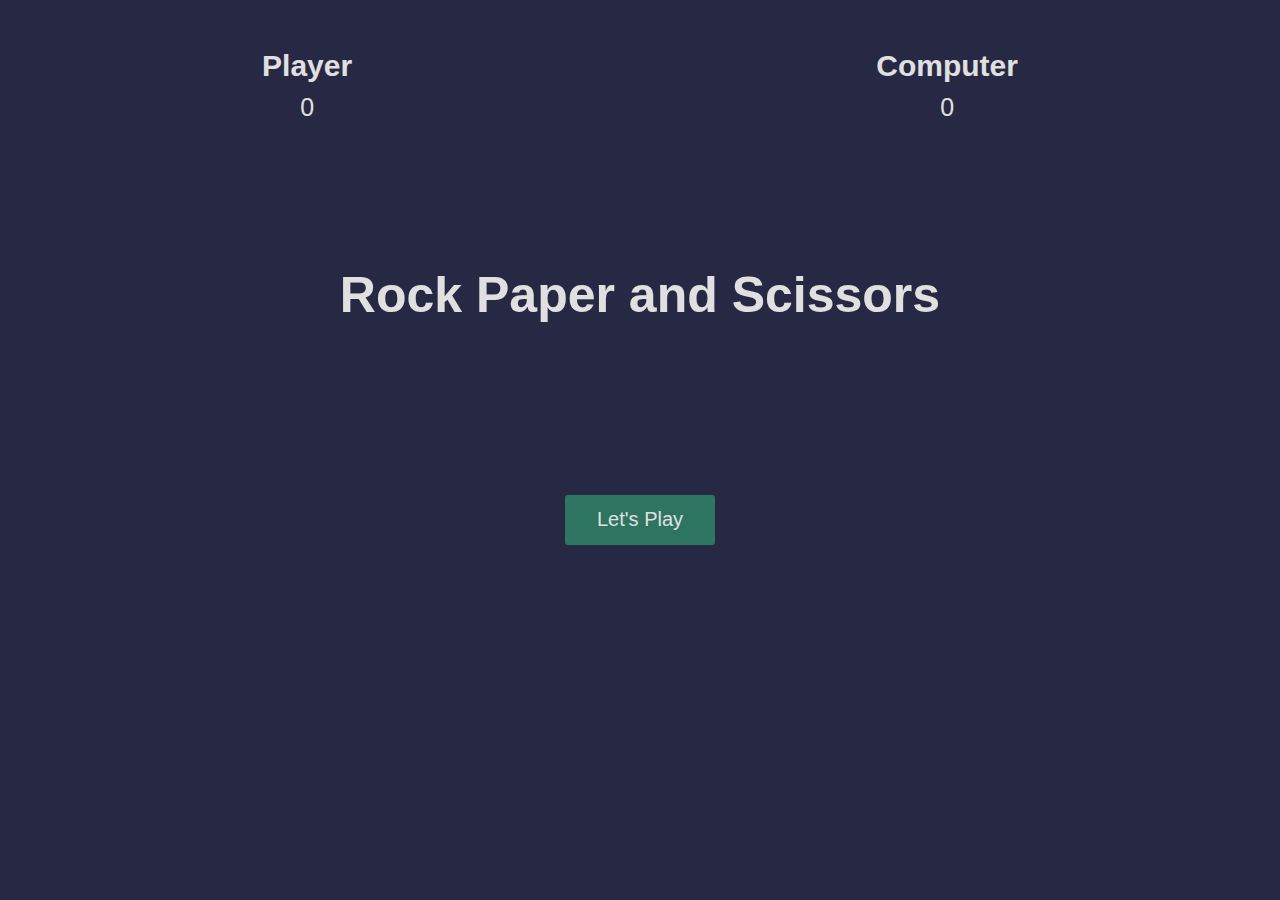
<file: rocknscissor/index.html>
<!DOCTYPE html>
<html lang="en">
<head>
    <meta charset="UTF-8">
    <meta http-equiv="X-UA-Compatible" content="IE=edge">
    <meta name="viewport" content="width=device-width, initial-scale=1.0">
    <title>Rock n Scissor</title>
    <script defer src="app.js"></script>
    <link rel="stylesheet" href="style.css">
</head>
<body>
    <header></header>
     <section class="game">
      <div class="score">
        <div class="player-score">
          <h2>Player</h2>
          <p>0</p>
        </div>
        <div class="computer-score">
          <h2>Computer</h2>
          <p>0</p>
        </div>
      </div>

      <div class="intro">
        <h1>Rock Paper and Scissors</h1>
        <button>Let's Play</button>
      </div>

      <div class="match fadeOut">
        <h2 class="winner">Choose an option</h2>
        <div class="hands">
          <img class="player-hand" src="./assets/rock.png" alt="" />
          <img class="computer-hand" src="./assets/rock.png" alt="" />
        </div>
        <div class="options">
          <button class="rock">rock</button>
          <button class="paper">paper</button>
          <button class="scissors">scissors</button>
        </div>
      </div>
    </section>

    <footer></footer>
</body>
</html>
</file>
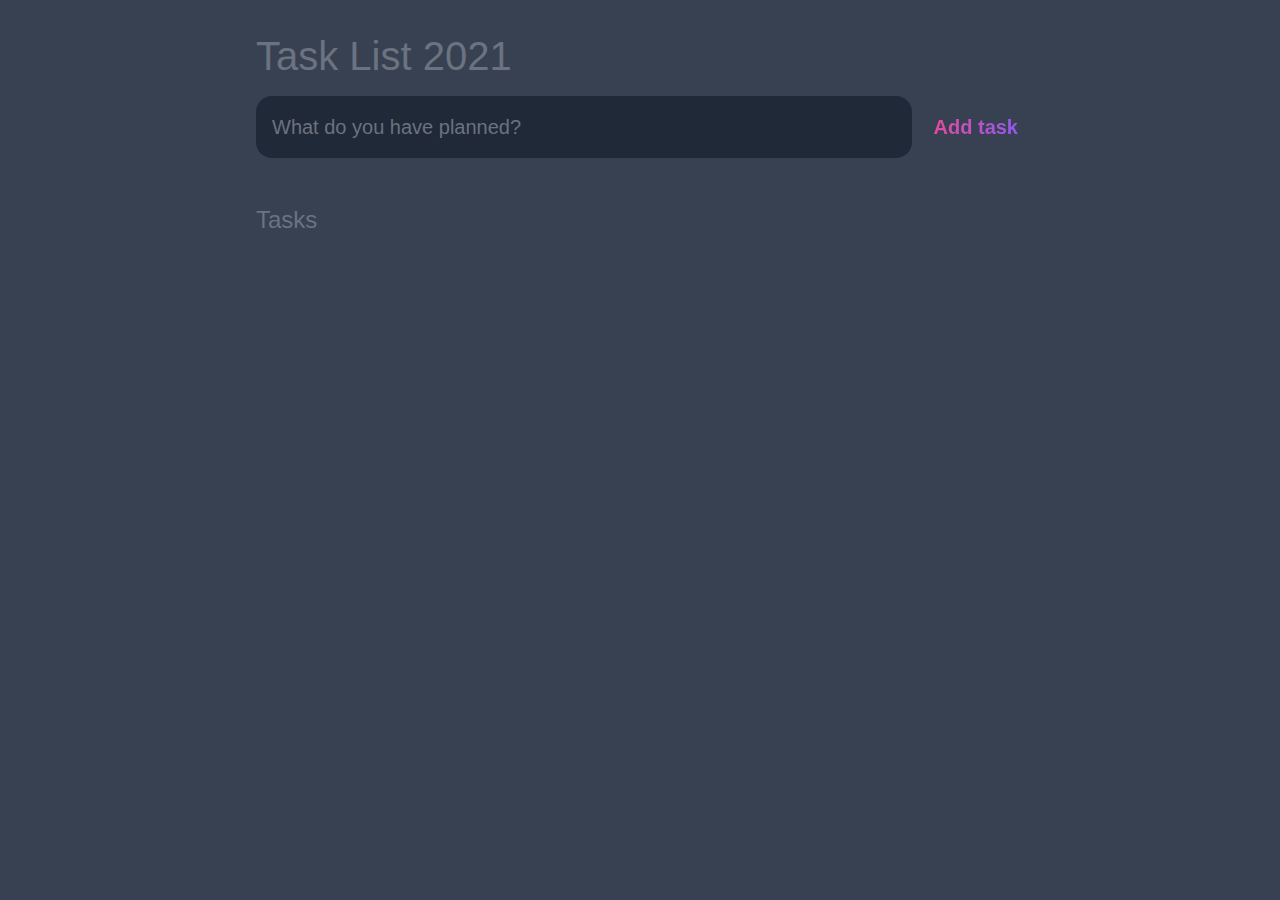
<file: todolist/index.html>
<!DOCTYPE html>
<html lang="en">
<head>
    <meta charset="UTF-8">
    <meta http-equiv="X-UA-Compatible" content="IE=edge">
    <meta name="viewport" content="width=device-width, initial-scale=1.0">
    <title>To Do List</title>
    <script defer src="app.js"></script>
    <!-- JavaScript Bundle with Popper -->
<script src="https://cdn.jsdelivr.net/npm/bootstrap@5.2.0-beta1/dist/js/bootstrap.bundle.min.js"></script>
    <!-- CSS only -->
    <link href="https://cdn.jsdelivr.net/npm/bootstrap@5.2.0-beta1/dist/css/bootstrap.min.css" rel="stylesheet"/>
    <link rel="stylesheet" href="style.css"/>
    <link rel="stylesheet" href="https://cdn.jsdelivr.net/npm/bootstrap-icons@1.8.2/font/bootstrap-icons.css">
</head>
<body>
   <header>
		<h1>Task List 2021</h1>
		<form id="new-task-form">
			<input 
				type="text" 
				name="new-task-input" 
				id="new-task-input" 
				placeholder="What do you have planned?" />
			<input 
				type="submit"
				id="new-task-submit" 
				value="Add task" />
		</form>
	</header>
	<main>
		<section class="task-list">
			<h2>Tasks</h2>

			<div id="tasks">
            </div>
		</section>
	</main>
</body>
</html>
</file>
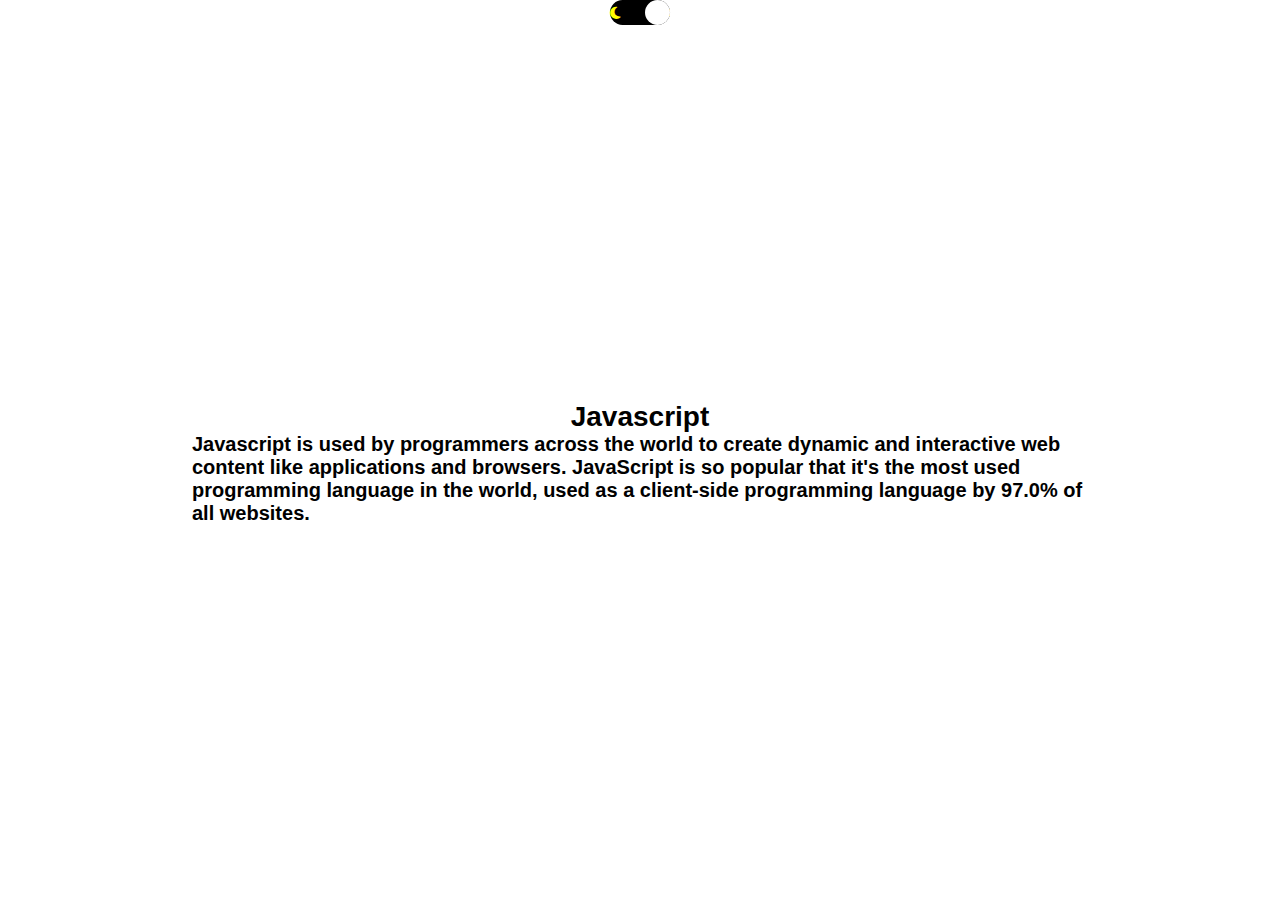
<file: toggle/index.html>
<!DOCTYPE html>
<html lang="en">
  <head>
    <meta charset="UTF-8" />
    <meta http-equiv="X-UA-Compatible" content="IE=edge"/>
    <meta name="viewport" content="width=device-width, initial-scale=1.0"/>
    <title>Toggle Mode</title>
    <script defer src="app2.js"></script>
    <link rel="stylesheet" href="style.css"/>
    <link
      rel="stylesheet"
      href="https://cdnjs.cloudflare.com/ajax/libs/font-awesome/6.1.1/css/all.min.css"
    />
  </head>
  <body class="light">
    <div class="toggle_container">
      <i class="fa-solid fa-moon"></i>
      <i class="fa-solid fa-sun"></i>
      <div class="toggle_ball">

      </div>
    </div>
    <div class="text_container">
      <h1>Javascript</h1>
      <p>Javascript is used by programmers across the world to create dynamic and interactive web content like applications and browsers. JavaScript is so popular that it's the most used programming language in the world, used as a client-side programming language by 97.0% of all websites.</p>
    </div>
  </body>
</html>
</file>
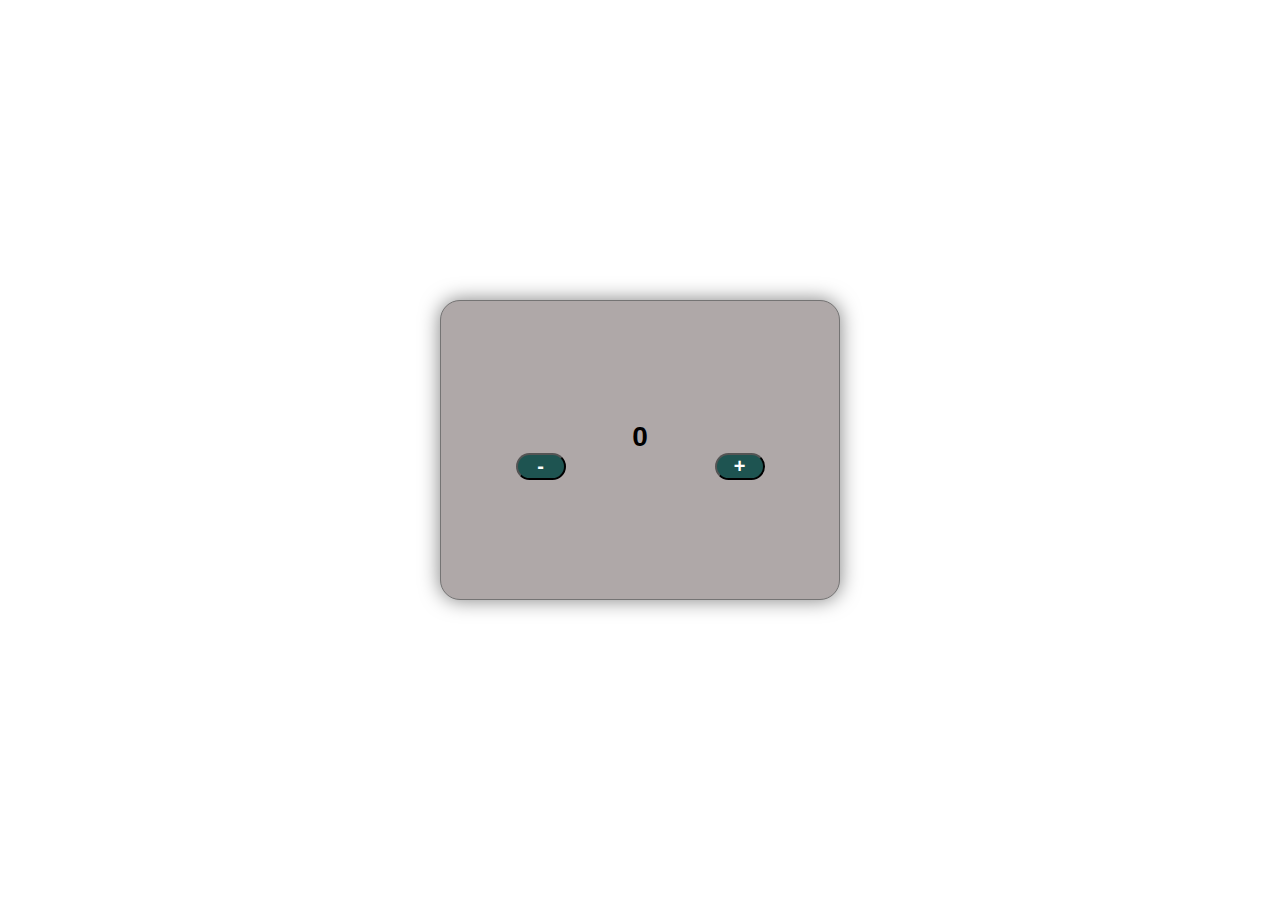
<file: counter/index1.html>
<!DOCTYPE html>
<html lang="en">
  <head>
    <meta charset="UTF-8" />
    <meta http-equiv="X-UA-Compatible" content="IE=edge" />
    <meta name="viewport" content="width=device-width, initial-scale=1.0" />
    <title>Counter</title>
    <script defer src="app3.js"></script>
    <link rel="stylesheet" href="style.css">
  </head>
  <body>
    <div class="container">
      <h1 id="counter">0</h1>
      <div class="btn_container">
        <button class="btn-counter" onClick="decrement()">-</button>
        <button class="btn-counter" onClick="increment()">+</button>
      </div>
    </div>
  </body>
</html>
</file>
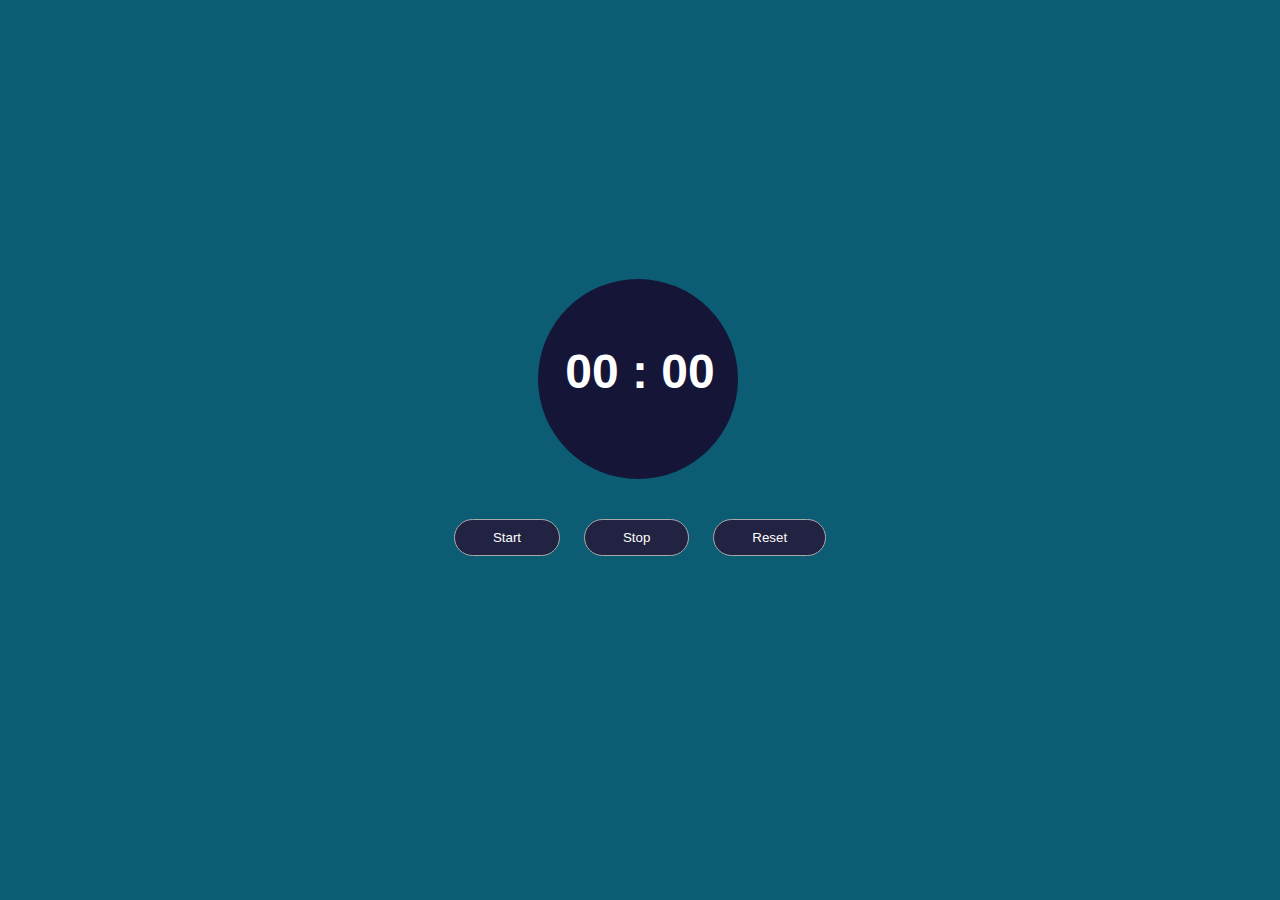
<file: stopwatch/index2.html>
<!DOCTYPE html>
<html lang="en">
<head>
    <meta charset="UTF-8">
    <meta http-equiv="X-UA-Compatible" content="IE=edge">
    <meta name="viewport" content="width=device-width, initial-scale=1.0">
    <title>Stopwatch</title>
    <script defer src="app.js"></script>
    <link rel="stylesheet" href="style.css">
</head>
<body>
    <div class="stop_container">
        <div class="wrapper">
            <p>
                
                <span class="minutes">00</span>&nbsp:
                <span class="seconds">00</span>
            </p>
            <br/>
            <button class="btn-start">Start</button>
            <button class="btn-stop">Stop</button>
            <button class="btn-reset">Reset</button>
        </div>
    </div>
</body>
</html>
</file>
<file: rocknscissor/style.css>
* {
  margin: 0;
  padding: 0;
  box-sizing: border-box;
}

section {
  height: 100vh;
  background-color: rgb(39, 41, 68);
  font-family: sans-serif;
}

.score {
  color: rgb(224, 224, 224);
  height: 20vh;
  display: flex;
  justify-content: space-around;
  align-items: center;
}
.score h2 {
  font-size: 30px;
}
.score p {
  text-align: center;
  padding: 10px;
  font-size: 25px;
}

.intro {
  color: rgb(224, 224, 224);
  height: 50vh;
  display: flex;
  flex-direction: column;
  align-items: center;
  justify-content: space-around;
  transition: opacity 0.5s ease;
}

.intro h1 {
  font-size: 50px;
}
.intro button,
.match button {
  width: 150px;
  height: 50px;
  background: none;
  border: none;
  color: rgb(224, 224, 224);
  font-size: 20px;
  background: rgb(45, 117, 96);
  border-radius: 3px;
  cursor: pointer;
}

.match {
  position: absolute;
  top: 50%;
  left: 50%;
  transform: translate(-50%, -50%);
  transition: opacity 0.5s ease 0.5s;
}
.winner {
  color: rgb(224, 224, 224);
  text-align: center;
  font-size: 50px;
}

.hands,
.options {
  display: flex;
  justify-content: space-around;
  align-items: center;
}

.player-hand {
  transform: rotateY(180deg);
}

div.fadeOut {
  opacity: 0;
  pointer-events: none;
}

div.fadeIn {
  opacity: 1;
  pointer-events: all;
}

@keyframes shakePlayer {
  0% {
    transform: rotateY(180deg) translateY(0px);
  }
  15% {
    transform: rotateY(180deg) translateY(-50px);
  }
  25% {
    transform: rotateY(180deg) translateY(0px);
  }
  35% {
    transform: rotateY(180deg) translateY(-50px);
  }
  50% {
    transform: rotateY(180deg) translateY(0px);
  }
  65% {
    transform: rotateY(180deg) translateY(-50px);
  }
  75% {
    transform: rotateY(180deg) translateY(0px);
  }
  85% {
    transform: rotateY(180deg) translateY(-50px);
  }
  100% {
    transform: rotateY(180deg) translateY(0px);
  }
}

@keyframes shakeComputer {
  0% {
    transform: translateY(0px);
  }
  15% {
    transform: translateY(-50px);
  }
  25% {
    transform: translateY(0px);
  }
  35% {
    transform: translateY(-50px);
  }
  50% {
    transform: translateY(0px);
  }
  65% {
    transform: translateY(-50px);
  }
  75% {
    transform: translateY(0px);
  }
  85% {
    transform: translateY(-50px);
  }
  100% {
    transform: translateY(0px);
  }
}
</file>
<file: todolist/style.css>
:root {
	--dark: #374151;
	--darker: #1F2937;
	--darkest: #111827;
	--grey: #6B7280;
	--pink: #EC4899;
	--purple: #8B5CF6;
	--light: #EEE;
}

* {
	margin: 0;
	box-sizing: border-box;
	font-family: "Fira sans", sans-serif;
}

body {
	display: flex;
	flex-direction: column;
	min-height: 100vh;
	color: #FFF;
	background-color: var(--dark);
}

header {
	padding: 2rem 1rem;
	max-width: 800px;
	width: 100%;
	margin: 0 auto;
}

header h1{ 
	font-size: 2.5rem;
	font-weight: 300;
	color: var(--grey);
	margin-bottom: 1rem;
}

#new-task-form {
	display: flex;;
}

input, button {
	appearance: none;
	border: none;
	outline: none;
	background: none;
}

#new-task-input {
	flex: 1 1 0%;
	background-color: var(--darker);
	padding: 1rem;
	border-radius: 1rem;
	margin-right: 1rem;
	color: var(--light);
	font-size: 1.25rem;
}

#new-task-input::placeholder {
	color: var(--grey);
}

#new-task-submit {
	color: var(--pink);
	font-size: 1.25rem;
	font-weight: 700;
	background-image: linear-gradient(to right, var(--pink), var(--purple));
	-webkit-background-clip: text;
	-webkit-text-fill-color: transparent;
	cursor: pointer;
	transition: 0.4s;
}

#new-task-submit:hover {
	opacity: 0.8;
}

#new-task-submit:active {
	opacity: 0.6;
}

main {
	flex: 1 1 0%;
	max-width: 800px;
	width: 100%;
	margin: 0 auto;
}

.task-list {
	padding: 1rem;
}

.task-list h2 {
	font-size: 1.5rem;
	font-weight: 300;
	color: var(--grey);
	margin-bottom: 1rem;
}

#tasks .task {
	display: flex;
	justify-content: space-between;
	background-color: var(--darkest);
	padding: 1rem;
	border-radius: 1rem;
	margin-bottom: 1rem;
}

.task .content {
	flex: 1 1 0%;
}

.task .content .text {
	color: var(--light);
	font-size: 1.125rem;
	width: 100%;
	display: block;
	transition: 0.4s;
}

.task .content .text:not(:read-only) {
	color: var(--pink);
}

.task .actions {
	display: flex;
	margin: 0 -0.5rem;
}

.task .actions button {
	cursor: pointer;
	margin: 0 0.5rem;
	font-size: 1.125rem;
	font-weight: 700;
	text-transform: uppercase;
	transition: 0.4s;
}

.task .actions button:hover {
	opacity: 0.8;
}

.task .actions button:active {
	opacity: 0.6;
}

.task .actions .edit {
	background-image: linear-gradient(to right, var(--pink), var(--purple));
	-webkit-background-clip: text;
	-webkit-text-fill-color: transparent;
}

.task .actions .delete {
	color: crimson;
}
</file>
<file: toggle/style.css>
*{
    margin:0;
    padding:0;
    box-sizing:border-box;
}
body{
    font-family: 'Roboto', sans-serif;
    display:flex;
    align-items:center;
    font-size: 14px;
    justify-content: center;
    flex-direction: column;
    height: 100vh;
    transition:background 0.2s linear;
}
.fa-solid{
    color:yellow;
}
.toggle_container{
    width:60px;
    height:25px;
    background-color:black;
    border-radius:20px;
    align-items: center;
    justify-content: space-between;
    position:relative;
    cursor:pointer;
    /* transition:all 0.3s ease-in-out; */
    display:flex;
    /* padding-left: 8px; */
    position:relative;
}
.toggle_ball{
    width:25px;
    height:25px;
    border-radius:50%;
    background-color:white;
    position:absolute;
    right:0px;
    transition:transform 0.2s linear;
    
}
.text_container{
    width:70%;
    margin:auto;
    display:flex;
    align-items:center;
    justify-content:center;
    flex-direction:column;
}
p{
    font-size:20px;
    font-weight:bold;
    margin:0;
}
.container{
    width:400px;
    height:300px;
    display:flex;
    align-items:center;
    justify-content:center;
    flex-direction:column;
    background-color:rgb(175, 168, 168);
    border-radius:20px;
    box-shadow: 0px 0px 20px rgba(0,0,0,0.5); 
    border:1px solid rgb(117, 116, 116); 
    position:absolute;
}
.stop_container{
    background-color:#0c5d73;
    width:100%;
    height:100vh;
    text-align: center;
    position:absolute;
}
.wrapper{
    position:relative;
    top:50%;
    left:50%;
    transform:translate(-50%,-50%);
}
.wrapper p{
    position:relative;
    display:inline-block;
    color:white;
    z-index: 9999;
    font-size:48px;
    margin-bottom:120px;
}
.wrapper p::before {
    content:'';
    position:absolute;
    width:200px;
    height:200px;
    background-color:#151538;
    z-index: -1;
    border-radius:50%;
    left:-18%;
    top: -118%;
    animation-name: shine;
    animation-duration:3s;
    animation-iteration-count:infinite;
}
@keyframes shine {
    0%,100% {
        box-shadow:0px 0px 32px -12px rgba(246,180,0,0.5);
    }
    50% {
        box-shadow:0px 0px 32px 3px rgba(246,180,0,0.5);
    }
}
.btn_container{
    width:100%;
    display:flex;
    align-items:center;
    justify-content:center;
    }
.btn_container .btn-counter{
    width:50px;
    background-color:rgb(30, 84, 81);
    border-radius:20px;
    align-items:center;
    justify-content:center;
    display:flex;
    font-size:20px;
    font-weight:bold;
    color:white;
    cursor:pointer;
    margin:auto;
}
.wrapper button{
    background-color:#222242;
    padding:10px 38px;
    border:1px solid #A9A9A9;
    border-radius:28px;
    color:white;
    transition:all .2s ease;
    outline:0;
}

button:not(:last-child){
    margin-right:20px;
}
button:hover,
button:focus{
    border-color: #F6B400;
    color:#F6B400;
    box-shadow:0px 4px 27px -12px #F6B400;
}
</file>
<file: counter/style.css>
*{
    margin:0;
    padding:0;
    box-sizing:border-box;
}
body{
    font-family: 'Roboto', sans-serif;
    display:flex;
    align-items:center;
    font-size: 14px;
    justify-content: center;
    flex-direction: column;
    height: 100vh;
    transition:background 0.2s linear;
}
.fa-solid{
    color:yellow;
}
.toggle_container{
    width:60px;
    height:25px;
    background-color:black;
    border-radius:20px;
    align-items: center;
    justify-content: space-between;
    position:relative;
    cursor:pointer;
    /* transition:all 0.3s ease-in-out; */
    display:flex;
    /* padding-left: 8px; */
    position:relative;
}
.toggle_ball{
    width:25px;
    height:25px;
    border-radius:50%;
    background-color:white;
    position:absolute;
    right:0px;
    transition:transform 0.2s linear;
    
}
.text_container{
    width:70%;
    margin:auto;
    display:flex;
    align-items:center;
    justify-content:center;
    flex-direction:column;
}
p{
    font-size:20px;
    font-weight:bold;
    margin:0;
}
.container{
    width:400px;
    height:300px;
    display:flex;
    align-items:center;
    justify-content:center;
    flex-direction:column;
    background-color:rgb(175, 168, 168);
    border-radius:20px;
    box-shadow: 0px 0px 20px rgba(0,0,0,0.5); 
    border:1px solid rgb(117, 116, 116); 
    position:absolute;
}
.stop_container{
    background-color:#0c5d73;
    width:100%;
    height:100vh;
    text-align: center;
    position:absolute;
}
.wrapper{
    position:relative;
    top:50%;
    left:50%;
    transform:translate(-50%,-50%);
}
.wrapper p{
    position:relative;
    display:inline-block;
    color:white;
    z-index: 9999;
    font-size:48px;
    margin-bottom:120px;
}
.wrapper p::before {
    content:'';
    position:absolute;
    width:200px;
    height:200px;
    background-color:#151538;
    z-index: -1;
    border-radius:50%;
    left:-18%;
    top: -118%;
    animation-name: shine;
    animation-duration:3s;
    animation-iteration-count:infinite;
}
@keyframes shine {
    0%,100% {
        box-shadow:0px 0px 32px -12px rgba(246,180,0,0.5);
    }
    50% {
        box-shadow:0px 0px 32px 3px rgba(246,180,0,0.5);
    }
}
.btn_container{
    width:100%;
    display:flex;
    align-items:center;
    justify-content:center;
    }
.btn_container .btn-counter{
    width:50px;
    background-color:rgb(30, 84, 81);
    border-radius:20px;
    align-items:center;
    justify-content:center;
    display:flex;
    font-size:20px;
    font-weight:bold;
    color:white;
    cursor:pointer;
    margin:auto;
}
.wrapper button{
    background-color:#222242;
    padding:10px 38px;
    border:1px solid #A9A9A9;
    border-radius:28px;
    color:white;
    transition:all .2s ease;
    outline:0;
}

button:not(:last-child){
    margin-right:20px;
}
button:hover,
button:focus{
    border-color: #F6B400;
    color:#F6B400;
    box-shadow:0px 4px 27px -12px #F6B400;
}
</file>
<file: stopwatch/style.css>
*{
    margin:0;
    padding:0;
    box-sizing:border-box;
}
body{
    font-family: 'Roboto', sans-serif;
    display:flex;
    align-items:center;
    font-size: 14px;
    justify-content: center;
    flex-direction: column;
    height: 100vh;
    transition:background 0.2s linear;
}
.fa-solid{
    color:yellow;
}
.toggle_container{
    width:60px;
    height:25px;
    background-color:black;
    border-radius:20px;
    align-items: center;
    justify-content: space-between;
    position:relative;
    cursor:pointer;
    /* transition:all 0.3s ease-in-out; */
    display:flex;
    /* padding-left: 8px; */
    position:relative;
}
.toggle_ball{
    width:25px;
    height:25px;
    border-radius:50%;
    background-color:white;
    position:absolute;
    right:0px;
    transition:transform 0.2s linear;
    
}
.text_container{
    width:70%;
    margin:auto;
    display:flex;
    align-items:center;
    justify-content:center;
    flex-direction:column;
}
p{
    font-size:20px;
    font-weight:bold;
    margin:0;
}
.container{
    width:400px;
    height:300px;
    display:flex;
    align-items:center;
    justify-content:center;
    flex-direction:column;
    background-color:rgb(175, 168, 168);
    border-radius:20px;
    box-shadow: 0px 0px 20px rgba(0,0,0,0.5); 
    border:1px solid rgb(117, 116, 116); 
    position:absolute;
}
.stop_container{
    background-color:#0c5d73;
    width:100%;
    height:100vh;
    text-align: center;
    position:absolute;
}
.wrapper{
    position:relative;
    top:50%;
    left:50%;
    transform:translate(-50%,-50%);
}
.wrapper p{
    position:relative;
    display:inline-block;
    color:white;
    z-index: 9999;
    font-size:48px;
    margin-bottom:120px;
}
.wrapper p::before {
    content:'';
    position:absolute;
    width:200px;
    height:200px;
    background-color:#151538;
    z-index: -1;
    border-radius:50%;
    left:-18%;
    top: -118%;
    animation-name: shine;
    animation-duration:3s;
    animation-iteration-count:infinite;
}
@keyframes shine {
    0%,100% {
        box-shadow:0px 0px 32px -12px rgba(246,180,0,0.5);
    }
    50% {
        box-shadow:0px 0px 32px 3px rgba(246,180,0,0.5);
    }
}
.btn_container{
    width:100%;
    display:flex;
    align-items:center;
    justify-content:center;
    }
.btn_container .btn-counter{
    width:50px;
    background-color:rgb(30, 84, 81);
    border-radius:20px;
    align-items:center;
    justify-content:center;
    display:flex;
    font-size:20px;
    font-weight:bold;
    color:white;
    cursor:pointer;
    margin:auto;
}
.wrapper button{
    background-color:#222242;
    padding:10px 38px;
    border:1px solid #A9A9A9;
    border-radius:28px;
    color:white;
    transition:all .2s ease;
    outline:0;
}

button:not(:last-child){
    margin-right:20px;
}
button:hover,
button:focus{
    border-color: #F6B400;
    color:#F6B400;
    box-shadow:0px 4px 27px -12px #F6B400;
}
</file>
